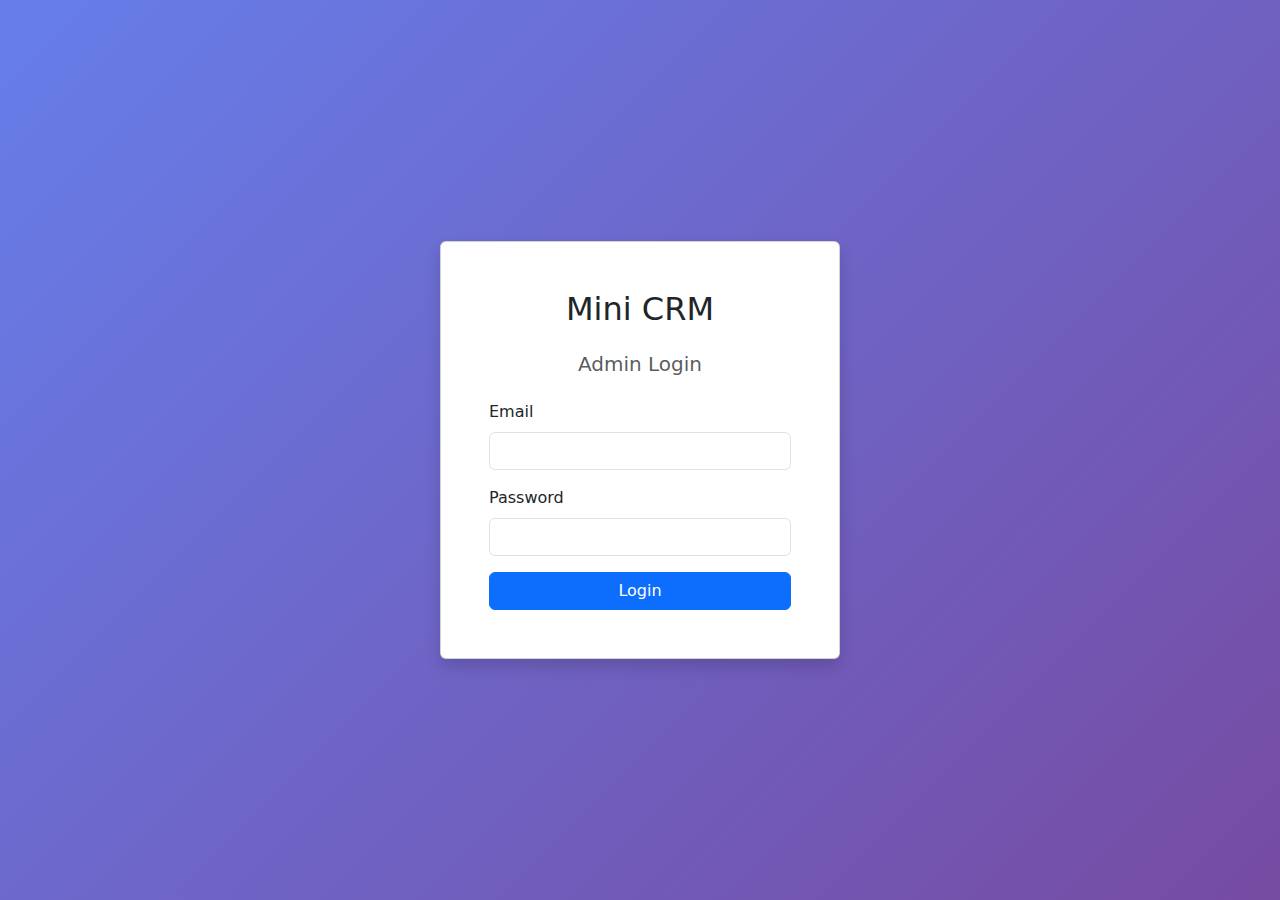
<file: frontend/index.html>
<!DOCTYPE html>
<html lang="en">
<head>
    <meta charset="UTF-8">
    <meta name="viewport" content="width=device-width, initial-scale=1.0">
    <title>Contacts - Mini CRM</title>
    <link href="https://cdn.jsdelivr.net/npm/bootstrap@5.3.2/dist/css/bootstrap.min.css" rel="stylesheet">
    <link href="css/styles.css" rel="stylesheet">
</head>
<body>

    <div class="container mt-4">
        <div class="d-flex flex-column flex-md-row justify-content-md-between align-items-start align-items-md-center mb-4 gap-3">
            <h3 class="mb-0">Contacts Management</h3>
            <div class="d-flex flex-column flex-sm-row gap-2 ms-md-auto">
                <button class="btn btn-success" onclick="openAddModal()">+ Add Contact</button>
                <input type="file" id="csvFileInput" accept=".csv" style="display: none;">
                <button class="btn btn-success" onclick="document.getElementById('csvFileInput').click()">+ Import Contacts</button>
            </div>
        </div>
        <!-- Search Form -->
        <div class="card mb-4">
            <div class="card-body">
                <div class="row g-3">
                    <div class="col-md-3">
                        <label class="form-label">Name</label>
                        <input type="text" class="form-control" id="searchName" placeholder="Search by name...">
                    </div>
                    <div class="col-md-3">
                        <label class="form-label">Phone</label>
                        <input type="text" class="form-control" id="searchPhone" placeholder="Search by phone...">
                    </div>
                    <div class="col-md-3">
                        <label class="form-label">Department</label>
                        <select class="form-select" id="searchDepartment">
                            <option value="">All Departments</option>
                        </select>
                    </div>
                    <div class="col-md-3 d-flex align-items-end">
                        <button type="button" class="btn btn-primary me-2" onclick="searchContacts()">Search</button>
                        <button type="button" class="btn btn-secondary" onclick="clearSearch()">Reset</button>
                    </div>
                </div>
            </div>
        </div>
        
        <!-- Contacts Table -->
        <div class="card">
            <div class="card-body">
                <div class="table-responsive">
                    <table class="table table-hover">
                        <thead class="contact-table-header">
                            <tr>
                                <th>Name</th>
                                <th class="mobile-hide">Phone</th>
                                <th class="mobile-hide">City</th>
                                <th class="mobile-hide">Birthdate</th>
                                <th>Departments</th>
                                <th>Actions</th>
                            </tr>
                        </thead>
                        <tbody id="contactsBody">
                            <tr><td colspan="6" class="text-center">Loading...</td></tr>
                        </tbody>
                    </table>
                </div>
                <div id="paginationContainer" class="mt-3"></div>
            </div>
        </div>
    </div>

    <!-- Add/Edit Modal -->
    <div class="modal fade" id="contactModal" tabindex="-1">
        <div class="modal-dialog modal-lg">
            <div class="modal-content">
                <div class="modal-header">
                    <h5 class="modal-title" id="modalTitle">Add Contact</h5>
                    <button type="button" class="btn-close" data-bs-dismiss="modal"></button>
                </div>
                <form id="contactForm">
                    <div class="modal-body">
                        <input type="hidden" id="contactId">
                        <div class="row">
                            <div class="col-md-6 mb-3">
                                <label class="form-label">First Name *</label>
                                <input type="text" class="form-control" id="firstName" required>
                            </div>
                            <div class="col-md-6 mb-3">
                                <label class="form-label">Last Name *</label>
                                <input type="text" class="form-control" id="lastName" required>
                            </div>
                        </div>
                        <div class="row">
                            <div class="col-md-6 mb-3">
                                <label class="form-label">Phone Number *</label>
                                <input type="text" class="form-control" id="phoneNumber" required>
                            </div>
                            <div class="col-md-6 mb-3">
                                <label class="form-label">City</label>
                                <input type="text" class="form-control" id="city">
                            </div>
                        </div>
                        <div class="row">
                            <div class="col-md-6 mb-3">
                                <label class="form-label">Birthdate</label>
                                <input type="date" class="form-control" id="birthdate">
                            </div>
                            <div class="col-md-6 mb-3">
                                <label class="form-label">Departments</label>
                                <div id="departmentsCheckboxes" class="departmentsCheckboxes border rounded p-2">
                                    Loading...
                                </div>
                            </div>
                        </div>
                    </div>
                    <div class="modal-footer">
                        <button type="button" class="btn btn-secondary" data-bs-dismiss="modal">Cancel</button>
                        <button type="submit" class="btn btn-primary" id="saveBtn">Save</button>
                    </div>
                </form>
            </div>
        </div>
    </div>

    <!-- Delete Confirmation Modal -->
    <div class="modal fade" id="deleteModal" tabindex="-1">
        <div class="modal-dialog modal-sm">
            <div class="modal-content">
                <div class="modal-header">
                    <h5 class="modal-title">Confirm Delete</h5>
                    <button type="button" class="btn-close" data-bs-dismiss="modal"></button>
                </div>
                <div class="modal-body">
                    Are you sure you want to delete this contact?
                </div>
                <div class="modal-footer">
                    <button type="button" class="btn btn-secondary" data-bs-dismiss="modal">Cancel</button>
                    <button type="button" class="btn btn-danger" id="confirmDeleteBtn">Delete</button>
                </div>
            </div>
        </div>
    </div>

    <script src="https://cdn.jsdelivr.net/npm/bootstrap@5.3.2/dist/js/bootstrap.bundle.min.js"></script>
    <script src="js/app.js"></script>
    <script src="js/navbar.js"></script>
    <script src="js/contacts.js"></script>
</body>
</html>
</file>
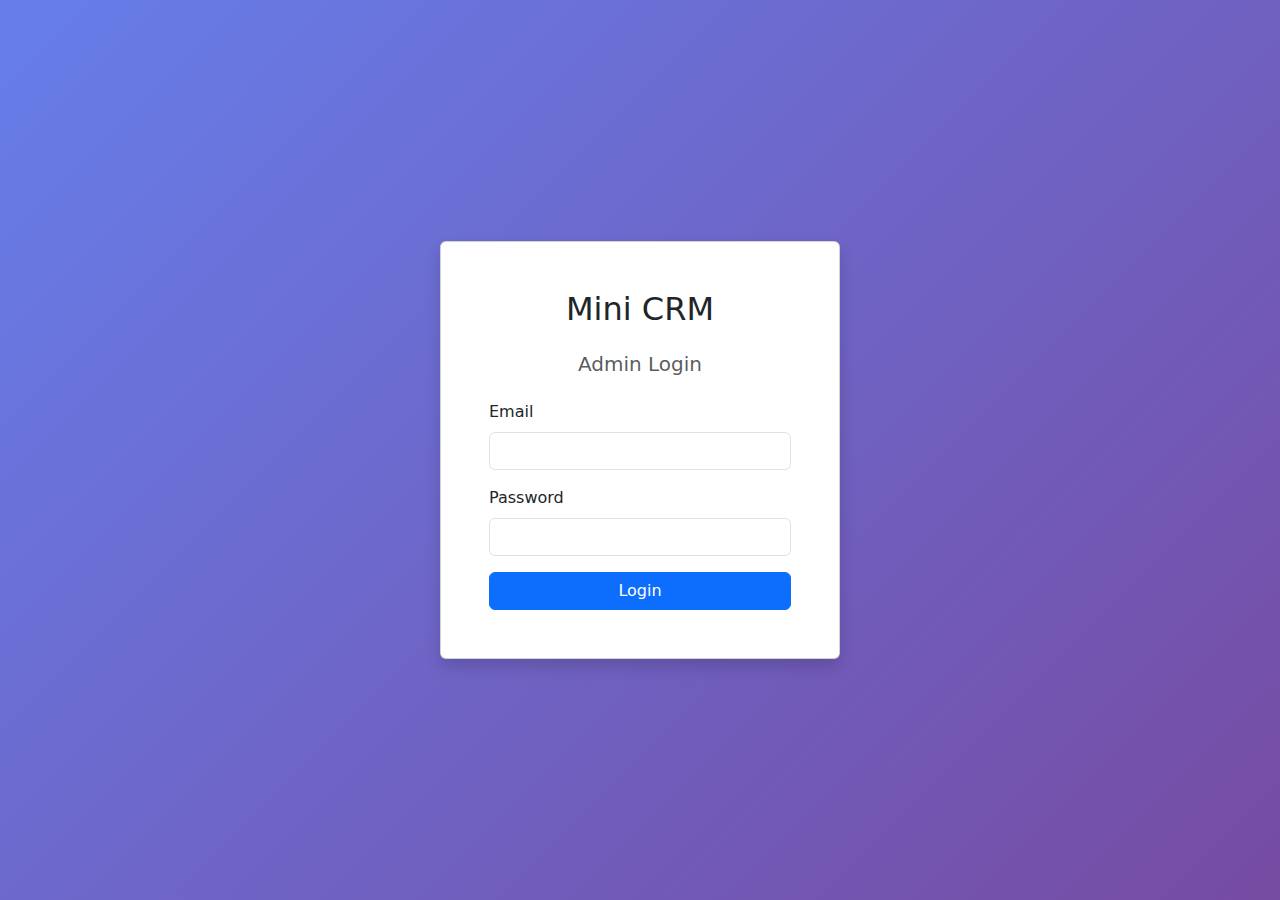
<file: frontend/contacts.html>
<!DOCTYPE html>
<html lang="en">
<head>
    <meta charset="UTF-8">
    <meta name="viewport" content="width=device-width, initial-scale=1.0">
    <title>Contacts - Mini CRM</title>
    <link href="https://cdn.jsdelivr.net/npm/bootstrap@5.3.2/dist/css/bootstrap.min.css" rel="stylesheet">
</head>
<body>
    <!-- Navbar -->
    <nav class="navbar navbar-expand-lg navbar-dark bg-primary">
        <div class="container">
            <a class="navbar-brand" href="index.html">Mini CRM</a>
            <button class="navbar-toggler" type="button" data-bs-toggle="collapse" data-bs-target="#navbarNav">
                <span class="navbar-toggler-icon"></span>
            </button>
            <div class="collapse navbar-collapse" id="navbarNav">
                <ul class="navbar-nav me-auto">
                    <li class="nav-item">
                        <a class="nav-link active" href="contacts.html">Contacts</a>
                    </li>
                    <li class="nav-item">
                        <a class="nav-link" href="departments.html">Departments</a>
                    </li>
                </ul>
                <div class="d-flex align-items-center">
                    <span class="text-white me-3" id="userName"></span>
                    <button class="btn btn-outline-light btn-sm" onclick="logout()">Logout</button>
                </div>
            </div>
        </div>
    </nav>

    <div class="container mt-4">
        <div class="d-flex justify-content-between align-items-center mb-4">
            <h3>Contacts Management</h3>
            <button class="btn btn-success" onclick="openAddModal()">+ Add Contact</button>
        </div>

        <!-- Search Form -->
        <div class="card mb-4">
            <div class="card-body">
                    <div class="row g-3">
                        <div class="col-md-3">
                            <label class="form-label">Name</label>
                            <input type="text" class="form-control" id="searchName" placeholder="Search by name...">
                        </div>
                        <div class="col-md-3">
                            <label class="form-label">Phone</label>
                            <input type="text" class="form-control" id="searchPhone" placeholder="Search by phone...">
                        </div>
                        <div class="col-md-3">
                            <label class="form-label">Department</label>
                            <select class="form-select" id="searchDepartment">
                                <option value="">All Departments</option>
                            </select>
                        </div>
                        <div class="col-md-3 d-flex align-items-end">
                            <button type="button" class="btn btn-primary me-2" onclick="searchContacts()">Search</button>
                            <button type="button" class="btn btn-secondary" onclick="clearSearch()">Reset</button>
                        </div>
                    </div>
            </div>
        </div>
        
        <!-- Contacts Table -->
        <div class="card">
            <div class="card-body">
                <div class="table-responsive">
                    <table class="table table-hover">
                        <thead>
                            <tr>
                                <th>Name</th>
                                <th>Phone</th>
                                <th>City</th>
                                <th>Birthdate</th>
                                <th>Departments</th>
                                <th>Actions</th>
                            </tr>
                        </thead>
                        <tbody id="contactsBody">
                            <tr><td colspan="7" class="text-center">Loading...</td></tr>
                        </tbody>
                    </table>
                </div>
                <div id="paginationContainer" class="mt-3"></div>
            </div>
        </div>
    </div>

    <!-- Add/Edit Modal -->
    <div class="modal fade" id="contactModal" tabindex="-1">
        <div class="modal-dialog">
            <div class="modal-content">
                <div class="modal-header">
                    <h5 class="modal-title" id="modalTitle">Add Contact</h5>
                    <button type="button" class="btn-close" data-bs-dismiss="modal"></button>
                </div>
                <form id="contactForm">
                    <div class="modal-body">
                        <input type="hidden" id="contactId">
                        <div class="mb-3">
                            <label class="form-label">First Name *</label>
                            <input type="text" class="form-control" id="firstName" required>
                        </div>
                        <div class="mb-3">
                            <label class="form-label">Last Name *</label>
                            <input type="text" class="form-control" id="lastName" required>
                        </div>
                        <div class="mb-3">
                            <label class="form-label">Phone Number *</label>
                            <input type="text" class="form-control" id="phoneNumber" required>
                        </div>
                        <div class="mb-3">
                            <label class="form-label">City</label>
                            <input type="text" class="form-control" id="city">
                        </div>
                        <div class="mb-3">
                            <label class="form-label">Birthdate</label>
                            <input type="date" class="form-control" id="birthdate">
                        </div>
                        <div class="mb-3">
                            <label class="form-label">Departments</label>
                            <div id="departmentsCheckboxes" class="border rounded p-2" style="max-height: 150px; overflow-y: auto;">
                                Loading...
                            </div>
                        </div>
                    </div>
                    <div class="modal-footer">
                        <button type="button" class="btn btn-secondary" data-bs-dismiss="modal">Cancel</button>
                        <button type="submit" class="btn btn-primary" id="saveBtn">Save</button>
                    </div>
                </form>
            </div>
        </div>
    </div>

    <!-- Delete Confirmation Modal -->
    <div class="modal fade" id="deleteModal" tabindex="-1">
        <div class="modal-dialog modal-sm">
            <div class="modal-content">
                <div class="modal-header">
                    <h5 class="modal-title">Confirm Delete</h5>
                    <button type="button" class="btn-close" data-bs-dismiss="modal"></button>
                </div>
                <div class="modal-body">
                    Are you sure you want to delete this contact?
                </div>
                <div class="modal-footer">
                    <button type="button" class="btn btn-secondary" data-bs-dismiss="modal">Cancel</button>
                    <button type="button" class="btn btn-danger" id="confirmDeleteBtn">Delete</button>
                </div>
            </div>
        </div>
    </div>

    <script src="https://cdn.jsdelivr.net/npm/bootstrap@5.3.2/dist/js/bootstrap.bundle.min.js"></script>
    <script src="js/app.js"></script>
    <script>
        // Check authentication
        if (!requireAuth()) throw new Error('Not authenticated');
        
        // Display user name
        const user = JSON.parse(localStorage.getItem('user') || '{}');
        document.getElementById('userName').textContent = user.name || 'Admin';
        
        let currentPage = 1;
        let lastPage = 1;
        let paginationMeta = null;
        let paginationType= null;
        let deleteDepartmentId = null;
        
        const contactModal = new bootstrap.Modal(document.getElementById('contactModal'));
        const deleteModal = new bootstrap.Modal(document.getElementById('deleteModal'));

        function extractValue(val) {
            return Array.isArray(val) ? val[0] : val;
        }

        // Load departments
        async function loadDepartments() {
            try {
                const response = await apiRequest('/departments?all=true');
                const data = await response.json();
                const select = document.getElementById('searchDepartment');
                if (data.success && data.data) {
                    departments = data.data || [];
                    departments.forEach(dept => {
                        const option = document.createElement('option');
                        option.value = dept.id;
                        option.textContent = dept.name;
                        select.appendChild(option);
                    });
                    renderDepartmentCheckboxes();
                }
            } catch (error) {
                console.error('Error loading departments:', error);
            }
        }
        
        // Render department checkboxes
        function renderDepartmentCheckboxes(selectedIds = []) {
            const container = document.getElementById('departmentsCheckboxes');
            if (departments.length === 0) {
                container.innerHTML = '<small class="text-muted">No departments available</small>';
                return;
            }
            
            container.innerHTML = departments.map(dept => `
                <div class="form-check">
                    <input class="form-check-input" type="checkbox" value="${dept.id}" 
                           id="dept_${dept.id}" ${selectedIds.includes(dept.id) ? 'checked' : ''}>
                    <label class="form-check-label" for="dept_${dept.id}">${escapeHtml(dept.name)}</label>
                </div>
            `).join('');
        }
        
        // Load contacts
        async function loadContacts(page = 1 , filters, append = false) {
            const tbody = document.getElementById('contactsBody');

            if (!append) {
                tbody.innerHTML = '<tr><td colspan="7" class="text-center"><div class="spinner-border spinner-border-sm"></div> Loading...</td></tr>';
                LoadedContacts = [];
            }

            let url = `/contacts?page=${page}`;
            
            if(filters) {
              url += `&${filters.toString()}`;
            }

            try {
                const response = await apiRequest(url);
                const data = await response.json();
                
                // Extract values handling array format
                const meta = data.meta || {};
                currentPage = extractValue(meta.current_page) || 1;
                paginationType= meta.pagination_type || 'pagination';
                lastPage = extractValue(meta.last_page) || 1;
                paginationMeta = {
                    from: extractValue(meta.from),
                    to: extractValue(meta.to),
                    total: extractValue(meta.total),
                    per_page: extractValue(meta.per_page),
                    has_more_pages: meta.has_more_pages,
                    links: meta.links || []
                };

                if (append) {
                    LoadedContacts = [...LoadedContacts, ...(data.data || [])];
                } else {
                    LoadedContacts = data.data || [];
                }
                
                renderContacts(LoadedContacts);
                renderPagination();
            } catch (error) {
                console.error('Error loading contacts:', error);
                tbody.innerHTML = '<tr><td colspan="7" class="text-center text-danger">Error loading contacts</td></tr>';
            }
        }
        
        // Render contacts table
        function renderContacts(contacts) {
            const tbody = document.getElementById('contactsBody');
            
            if (contacts.length === 0) {
                tbody.innerHTML = '<tr><td colspan="7" class="text-center text-muted">No contacts found</td></tr>';
                return;
            }
            
            tbody.innerHTML = contacts.map(contact => `
                <tr>
                    <td>${escapeHtml(contact.first_name)} ${escapeHtml(contact.last_name)}</td>
                    <td>${escapeHtml(contact.phone_number)}</td>
                    <td>${escapeHtml(contact.city) || '-'}</td>
                    <td>${escapeHtml(contact.birthdate)}</td>
                    <td>
                        ${contact.departments?.map(d => 
                            `<span class="badge bg-info me-1">${escapeHtml(d.name)}</span>`
                        ).join('') || '-'}
                    </td>
                    <td>
                        <button class="btn btn-sm btn-outline-primary me-1" onclick="openEditModal(${contact.id})">Edit</button>
                        <button class="btn btn-sm btn-outline-danger" onclick="openDeleteModal(${contact.id})">Delete</button>
                    </td>
                </tr>
            `).join('');
        }
        
        // Render pagination
        function renderPagination() {
            const container = document.getElementById('paginationContainer');
            
            if (!paginationMeta || lastPage <= 1) {
                container.innerHTML = '';
                return;
            }

            // Check pagination type from response
            if (paginationType === 'load_more') {
                renderLoadMore();
            } else {
                renderStandardPagination();
            }
        }

        function renderStandardPagination() {
            const container = document.getElementById('paginationContainer');   
            const params = new URLSearchParams();

            const name = document.getElementById('searchName').value.trim();
            const phone = document.getElementById('searchPhone').value.trim();
            const department = document.getElementById('searchDepartment').value;

            if (name) params.append('name', name);
            if (phone) params.append('phone', phone);
            if (department) params.append('department_id', department);

            const { from, to, total, links } = paginationMeta;
            
            let html = '<div class="d-flex flex-column flex-md-row justify-content-between align-items-center gap-3">';
            
            // Pagination info
            if (from && to && total) {
                html += `<div class="pagination-info">
                    Showing <strong>${from}</strong> to <strong>${to}</strong> of <strong>${total}</strong> departments
                </div>`;
            }
            
            // Pagination links
            if (links && links.length > 0) {
                html += '<nav aria-label="Departments pagination"><ul class="pagination mb-0">';
                
                links.forEach(link => {
                    const isDisabled = link.url === null;
                    const isActive = link.active;
                    const page = link.page;
                    
                    // Decode HTML entities in label
                    const label = decodeHtmlEntities(link.label);
                    
                    let itemClass = 'page-item';
                    if (isDisabled) itemClass += ' disabled';
                    if (isActive) itemClass += ' active';
                    
                    if (isDisabled) {
                        html += `<li class="${itemClass}">
                            <span class="page-link">${label}</span>
                        </li>`;
                    } else {
                        html += `<li class="${itemClass}">
                            <a class="page-link" href="#" onclick="loadContacts(${page}, '${params}'); return false;"${isActive ? ' aria-current="page"' : ''}>${label}</a>
                        </li>`;
                    }
                });
                
                html += '</ul></nav>';
            }
            
            html += '</div>';
            container.innerHTML = html;
        }

        function renderLoadMore() {
            const container = document.getElementById('paginationContainer');
            const { from, to, total, links } = paginationMeta;

            if (paginationMeta.has_more_pages) {
                container.innerHTML = `
                    <div class="text-center">
                        <button class="btn btn-outline-primary" id="loadMoreBtn" onclick="loadMore()">
                            Load More (${to} of ${total})
                        </button>
                    </div>
                `;
            } else {
                container.innerHTML = `
                    <div class="text-center text-muted">
                        All ${total} contacts loaded
                    </div>
                `;
            }
        }

        function loadMore() {
            const params = new URLSearchParams();
            
            const name = document.getElementById('searchName').value.trim();
            const phone = document.getElementById('searchPhone').value.trim();
            const department = document.getElementById('searchDepartment').value;

            if (name) params.append('name', name);
            if (phone) params.append('phone', phone);
            if (department) params.append('department_id', department);

            const btn = document.getElementById('loadMoreBtn');
            btn.innerHTML = '<span class="spinner-border spinner-border-sm"></span> Loading more...';

            loadContacts(currentPage + 1, params, true);
        }

        // Helper to decode HTML entities
        function decodeHtmlEntities(text) {
            const textArea = document.createElement('textarea');
            textArea.innerHTML = text;
            return textArea.value;
        }
        
        // Search contacts
        function searchContacts() {
            const params = new URLSearchParams();
            
            const name = document.getElementById('searchName').value.trim();
            const phone = document.getElementById('searchPhone').value.trim();
            const department = document.getElementById('searchDepartment').value;

            if (name) params.append('name', name);
            if (phone) params.append('phone', phone);
            if (department) params.append('department_id', department);
            
            loadContacts(1, params);
        }

        // Clear search
        function clearSearch() {
            document.getElementById('searchName').value = '';
            document.getElementById('searchPhone').value = '';
            document.getElementById('searchDepartment').value = '';
            loadContacts(1);
        }
        
        // Open add modal
        function openAddModal() {
            document.getElementById('modalTitle').textContent = 'Add Contact';
            document.getElementById('contactId').value = '';
            document.getElementById('contactForm').reset();
            renderDepartmentCheckboxes([]);
            contactModal.show();
        }
        
        // Open edit modal
        async function openEditModal(id) {
            document.getElementById('modalTitle').textContent = 'Edit Contact';
            document.getElementById('contactForm').reset();
            
            try {
                const response = await apiRequest(`/contacts/${id}`);
                const data = await response.json();
                
                if (data.success) {
                    const contact = data.data;
                    document.getElementById('contactId').value = contact.id;
                    document.getElementById('firstName').value = contact.first_name;
                    document.getElementById('lastName').value = contact.last_name;
                    document.getElementById('phoneNumber').value = contact.phone_number;
                    document.getElementById('city').value = contact.city || '';
                    document.getElementById('birthdate').value = contact.birthdate || '';
                    
                    const selectedIds = contact.departments?.map(d => d.id) || [];
                    renderDepartmentCheckboxes(selectedIds);
                    
                    contactModal.show();
                }
            } catch (error) {
                console.error('Error loading contact:', error);
                showAlert('Error loading contact', 'danger');
            }
        }
        
        // Open delete modal
        function openDeleteModal(id) {
            deleteContactId = id;
            deleteModal.show();
        }
        
        // Save contact
        document.getElementById('contactForm').addEventListener('submit', async function(e) {
            e.preventDefault();
            
            const btn = document.getElementById('saveBtn');
            btn.disabled = true;
            btn.innerHTML = '<span class="spinner-border spinner-border-sm"></span> Saving...';
            
            const id = document.getElementById('contactId').value;
            const isEdit = !!id;
            
            // Get selected departments
            const departmentIds = [];
            document.querySelectorAll('#departmentsCheckboxes input:checked').forEach(cb => {
                departmentIds.push(parseInt(cb.value));
            });
            
            const contactData = {
                first_name: document.getElementById('firstName').value,
                last_name: document.getElementById('lastName').value,
                phone_number: document.getElementById('phoneNumber').value,
                city: document.getElementById('city').value || null,
                birthdate: document.getElementById('birthdate').value || null,
                department_ids: departmentIds
            };
            
            try {
                const response = await apiRequest(
                    isEdit ? `/contacts/${id}` : '/contacts',
                    {
                        method: isEdit ? 'PUT' : 'POST',
                        body: JSON.stringify(contactData)
                    }
                );
                
                const data = await response.json();
                
                if (response.ok && data.success) {
                    showAlert(data.message || 'Contact saved successfully');
                    contactModal.hide();
                    loadContacts(currentPage);
                } else {
                    const errors = data.errors ? Object.values(data.errors).flat().join('<br>') : data.message;
                    showAlert(errors || 'Error saving contact', 'danger');
                }
            } catch (error) {
                console.error('Error saving contact:', error);
                showAlert('Error saving contact', 'danger');
            }
            
            btn.disabled = false;
            btn.innerHTML = 'Save';
        });
        
        // Confirm delete
        document.getElementById('confirmDeleteBtn').addEventListener('click', async function() {
            if (!deleteContactId) return;
            
            this.disabled = true;
            this.innerHTML = '<span class="spinner-border spinner-border-sm"></span>';
            
            try {
                const response = await apiRequest(`/contacts/${deleteContactId}`, {
                    method: 'DELETE'
                });
                
                const data = await response.json();
                
                if (response.ok && data.success) {
                    showAlert('Contact deleted successfully');
                    deleteModal.hide();
                    loadContacts(currentPage);
                } else {
                    showAlert(data.message || 'Error deleting contact', 'danger');
                }
            } catch (error) {
                console.error('Error deleting contact:', error);
                showAlert('Error deleting contact', 'danger');
            }
            
            this.disabled = false;
            this.innerHTML = 'Delete';
            deleteContactId = null;
        });
        
        // Initialize
        loadDepartments();
        loadContacts();
    </script>
</body>
</html>
</file>
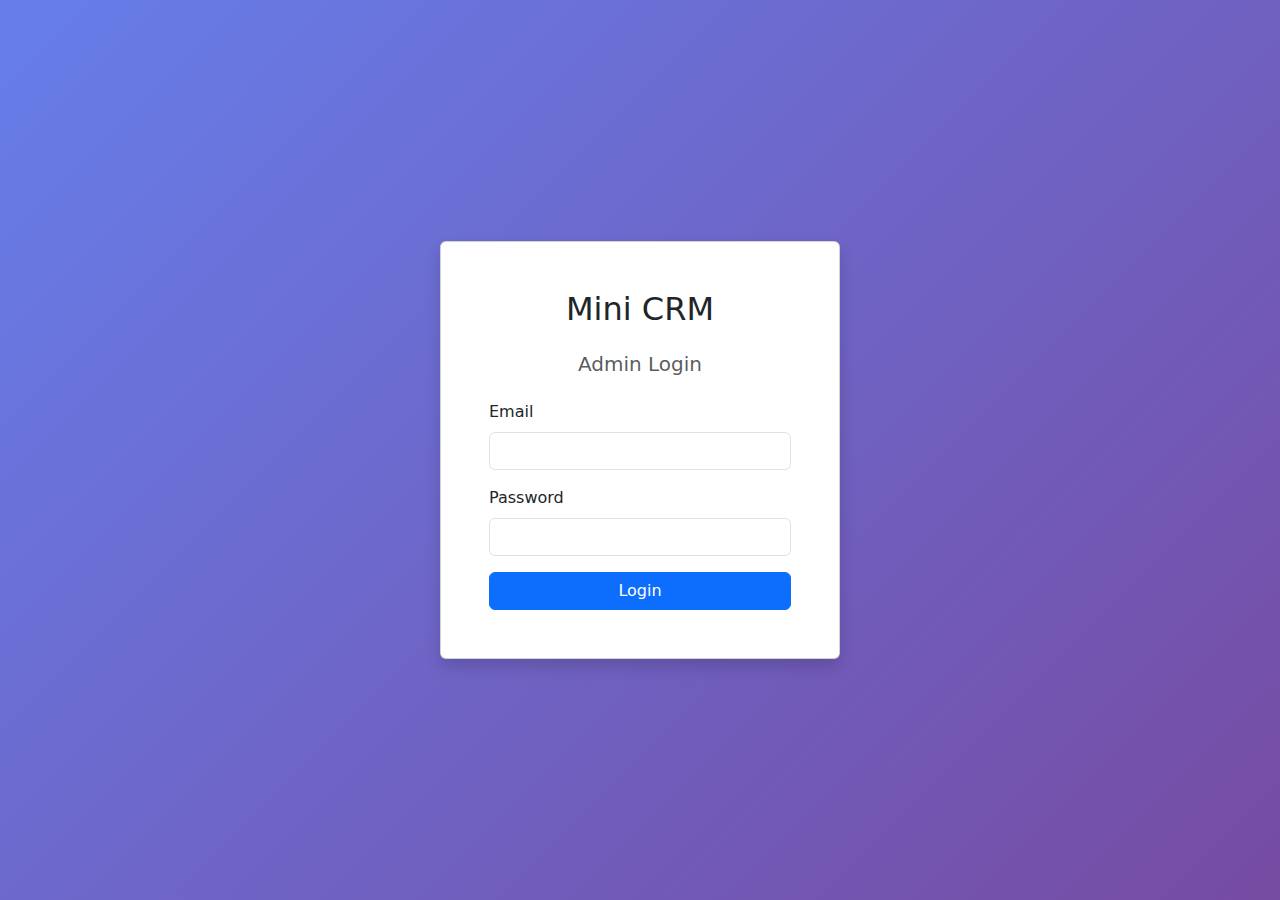
<file: frontend/departments.html>
<!DOCTYPE html>
<html lang="en">
<head>
    <meta charset="UTF-8">
    <meta name="viewport" content="width=device-width, initial-scale=1.0">
    <title>Departments - Mini CRM</title>
    <link href="https://cdn.jsdelivr.net/npm/bootstrap@5.3.2/dist/css/bootstrap.min.css" rel="stylesheet">
    <link href="css/styles.css" rel="stylesheet">
</head>
<body>

    <div class="container mt-4">
        <div class="d-flex justify-content-between align-items-center mb-4">
            <h3>Departments Management</h3>
            <button class="btn btn-success" onclick="openAddModal()">+ Add Department</button>
        </div>

        <!-- Search Form -->
        <div class="card mb-4">
            <div class="card-body">
                <div class="row g-3">
                    <div class="col-md-3">
                        <label class="form-label">Name</label>
                        <input type="text" class="form-control" id="searchName" placeholder="Search by name...">
                    </div>
                    <div class="col-md-3 d-flex align-items-end">
                        <button onclick="searchDepartments()" class="btn btn-primary me-2">Search</button>
                        <button type="button" class="btn btn-secondary" onclick="clearSearch()">Reset</button>
                    </div>
                </div>
            </div>
        </div>
    
        <!-- Departments Table -->
        <div class="card">
            <div class="card-body">
                <div class="table-responsive">
                    <table class="table table-hover">
                        <thead>
                            <tr>
                                <th>Name</th>
                                <th>Contacts Count</th>
                                <th>Actions</th>
                            </tr>
                        </thead>
                        <tbody id="departmentsBody">
                            <tr><td colspan="4" class="text-center">Loading...</td></tr>
                        </tbody>
                    </table>
                </div>
                <div id="paginationContainer" class="mt-3"></div>
            </div>
        </div>
    </div>

    <!-- Add/Edit Modal -->
    <div class="modal fade" id="departmentModal" tabindex="-1">
        <div class="modal-dialog">
            <div class="modal-content">
                <div class="modal-header">
                    <h5 class="modal-title" id="modalTitle">Add Department</h5>
                    <button type="button" class="btn-close" data-bs-dismiss="modal"></button>
                </div>
                <form id="departmentForm">
                    <div class="modal-body">
                        <input type="hidden" id="departmentId">
                        <div class="mb-3">
                            <label class="form-label">Department Name *</label>
                            <input type="text" class="form-control" id="departmentName" required>
                        </div>
                    </div>
                    <div class="modal-footer">
                        <button type="button" class="btn btn-secondary" data-bs-dismiss="modal">Cancel</button>
                        <button type="submit" class="btn btn-primary" id="saveBtn">Save</button>
                    </div>
                </form>
            </div>
        </div>
    </div>

    <!-- Delete Confirmation Modal -->
    <div class="modal fade" id="deleteModal" tabindex="-1">
        <div class="modal-dialog modal-sm">
            <div class="modal-content">
                <div class="modal-header">
                    <h5 class="modal-title">Confirm Delete</h5>
                    <button type="button" class="btn-close" data-bs-dismiss="modal"></button>
                </div>
                <div class="modal-body">
                    Are you sure you want to delete this department?
                </div>
                <div class="modal-footer">
                    <button type="button" class="btn btn-secondary" data-bs-dismiss="modal">Cancel</button>
                    <button type="button" class="btn btn-danger" id="confirmDeleteBtn">Delete</button>
                </div>
            </div>
        </div>
    </div>

    <script src="https://cdn.jsdelivr.net/npm/bootstrap@5.3.2/dist/js/bootstrap.bundle.min.js"></script>
    <script src="js/app.js"></script>
    <script src="js/navbar.js"></script>
    <script src="js/departments.js"></script>
</body>
</html>
</file>
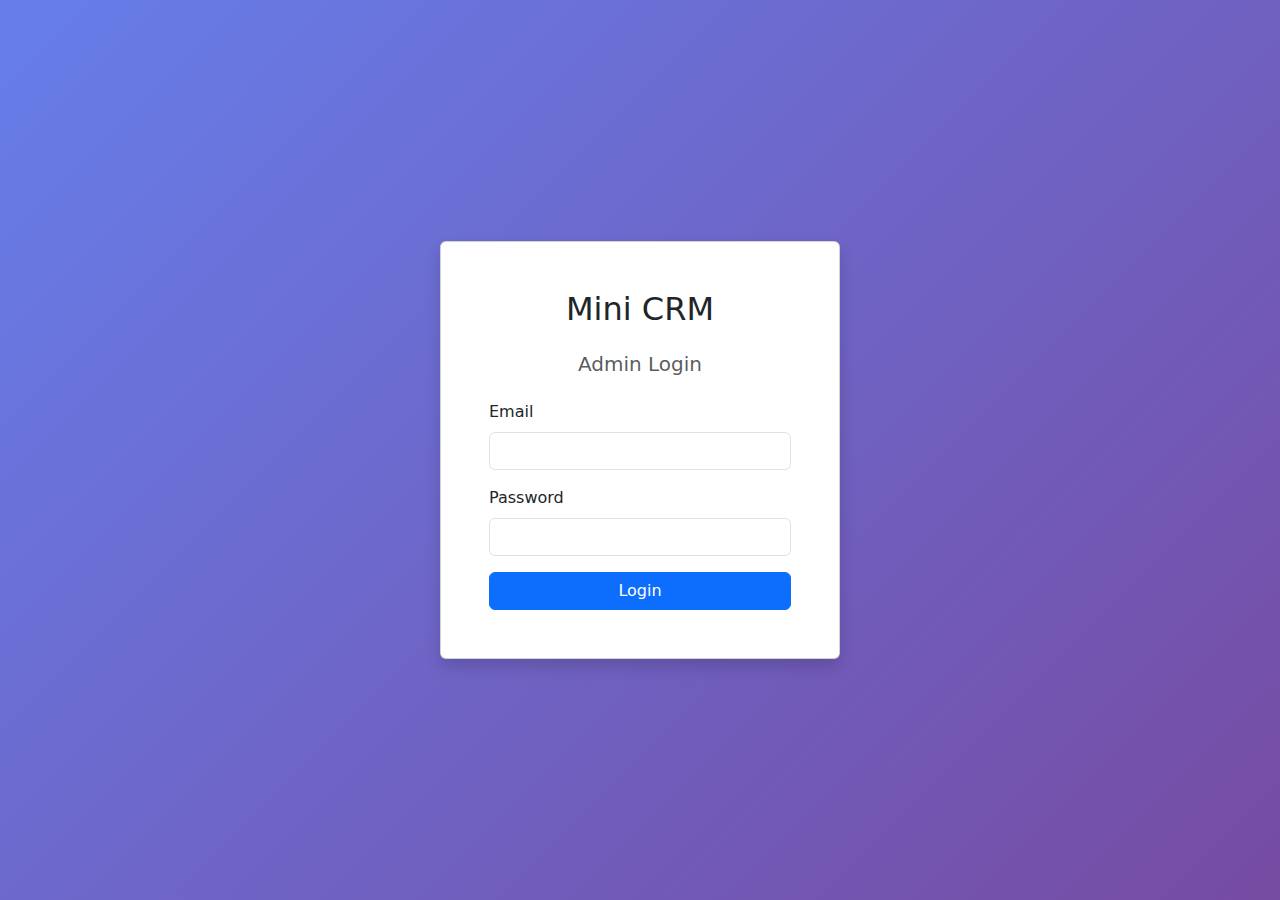
<file: frontend/login.html>
<!DOCTYPE html>
<html lang="en">
<head>
    <meta charset="UTF-8">
    <meta name="viewport" content="width=device-width, initial-scale=1.0">
    <title>Login - Mini CRM</title>
    <link href="https://cdn.jsdelivr.net/npm/bootstrap@5.3.2/dist/css/bootstrap.min.css" rel="stylesheet">
    <style>
        body {
            background: linear-gradient(135deg, #667eea 0%, #764ba2 100%);
            min-height: 100vh;
            display: flex;
            align-items: center;
        }
        .login-card {
            max-width: 400px;
            margin: auto;
        }
    </style>
</head>
<body>
    <div class="container">
        <div class="login-card">
            <div class="card shadow">
                <div class="card-body p-5">
                    <h2 class="text-center mb-4">Mini CRM</h2>
                    <h5 class="text-center text-muted mb-4">Admin Login</h5>
                    
                    <div id="alertBox"></div>
                    
                    <form id="loginForm">
                        <div class="mb-3">
                            <label for="email" class="form-label">Email</label>
                            <input type="email" class="form-control" id="email" required>
                        </div>
                        <div class="mb-3">
                            <label for="password" class="form-label">Password</label>
                            <input type="password" class="form-control" id="password" required>
                        </div>
                        <button type="submit" class="btn btn-primary w-100" id="loginBtn">
                            Login
                        </button>
                    </form>
                </div>
            </div>
        </div>
    </div>

    <script src="js/app.js"></script>
    <script>
        redirectIfAuthenticated();

        document.getElementById('loginForm').addEventListener('submit', async function(e) {
            e.preventDefault();
            
            const btn = document.getElementById('loginBtn');
            const alertBox = document.getElementById('alertBox');
            
            btn.disabled = true;
            btn.innerHTML = '<span class="spinner-border spinner-border-sm"></span> Logging in...';
            alertBox.innerHTML = '';
            
            try {
                const response = await apiRequest('/auth/login', {
                    method: 'POST',
                    body: JSON.stringify({
                        email: document.getElementById('email').value,
                        password: document.getElementById('password').value
                    })
                });
                
                const data = await response.json();
                
                if (response.ok && data.success) {

                    localStorage.setItem('token', data.data.token);
                    localStorage.setItem('user', JSON.stringify(data.data.user));
                    localStorage.setItem('pagination_type', data.data.pagination_type || 'pagination');
                    localStorage.setItem('per_page', data.data.per_page || 5);
                    
                    window.location.href = 'index.html';
                } else {
                    const errorMsg = data.message || 'Login failed';
                    alertBox.innerHTML = `<div class="alert alert-danger">${errorMsg}</div>`;
                }
            } catch (error) {
                alertBox.innerHTML = '<div class="alert alert-danger">Connection error. Please try again.</div>';
            }
            
            btn.disabled = false;
            btn.innerHTML = 'Login';
        });
    </script>
</body>
</html>
</file>
<file: frontend/css/styles.css>
.login-body {
    background: linear-gradient(135deg, #667eea 0%, #764ba2 100%);
    min-height: 100vh;
    display: flex;
    align-items: center;
}
.login-card {
    max-width: 400px;
    margin: auto;
}
.table-responsive{
    max-height: calc(100vh - 350px); 
    overflow-y: auto; 
    position: relative;
}
.table th{
    position: sticky; top: 0; 
    background-color: white; 
    z-index: 10;
}
.departmentsCheckboxes{
    max-height: 200px; 
    overflow-y: auto;
}

@media (max-width: 768px) {
    .table th, .table td {
        font-size: 0.75rem;
        padding: 0.5rem 0.25rem;
    }
    .mobile-hide {
        display: none;
    }
}
</file>
